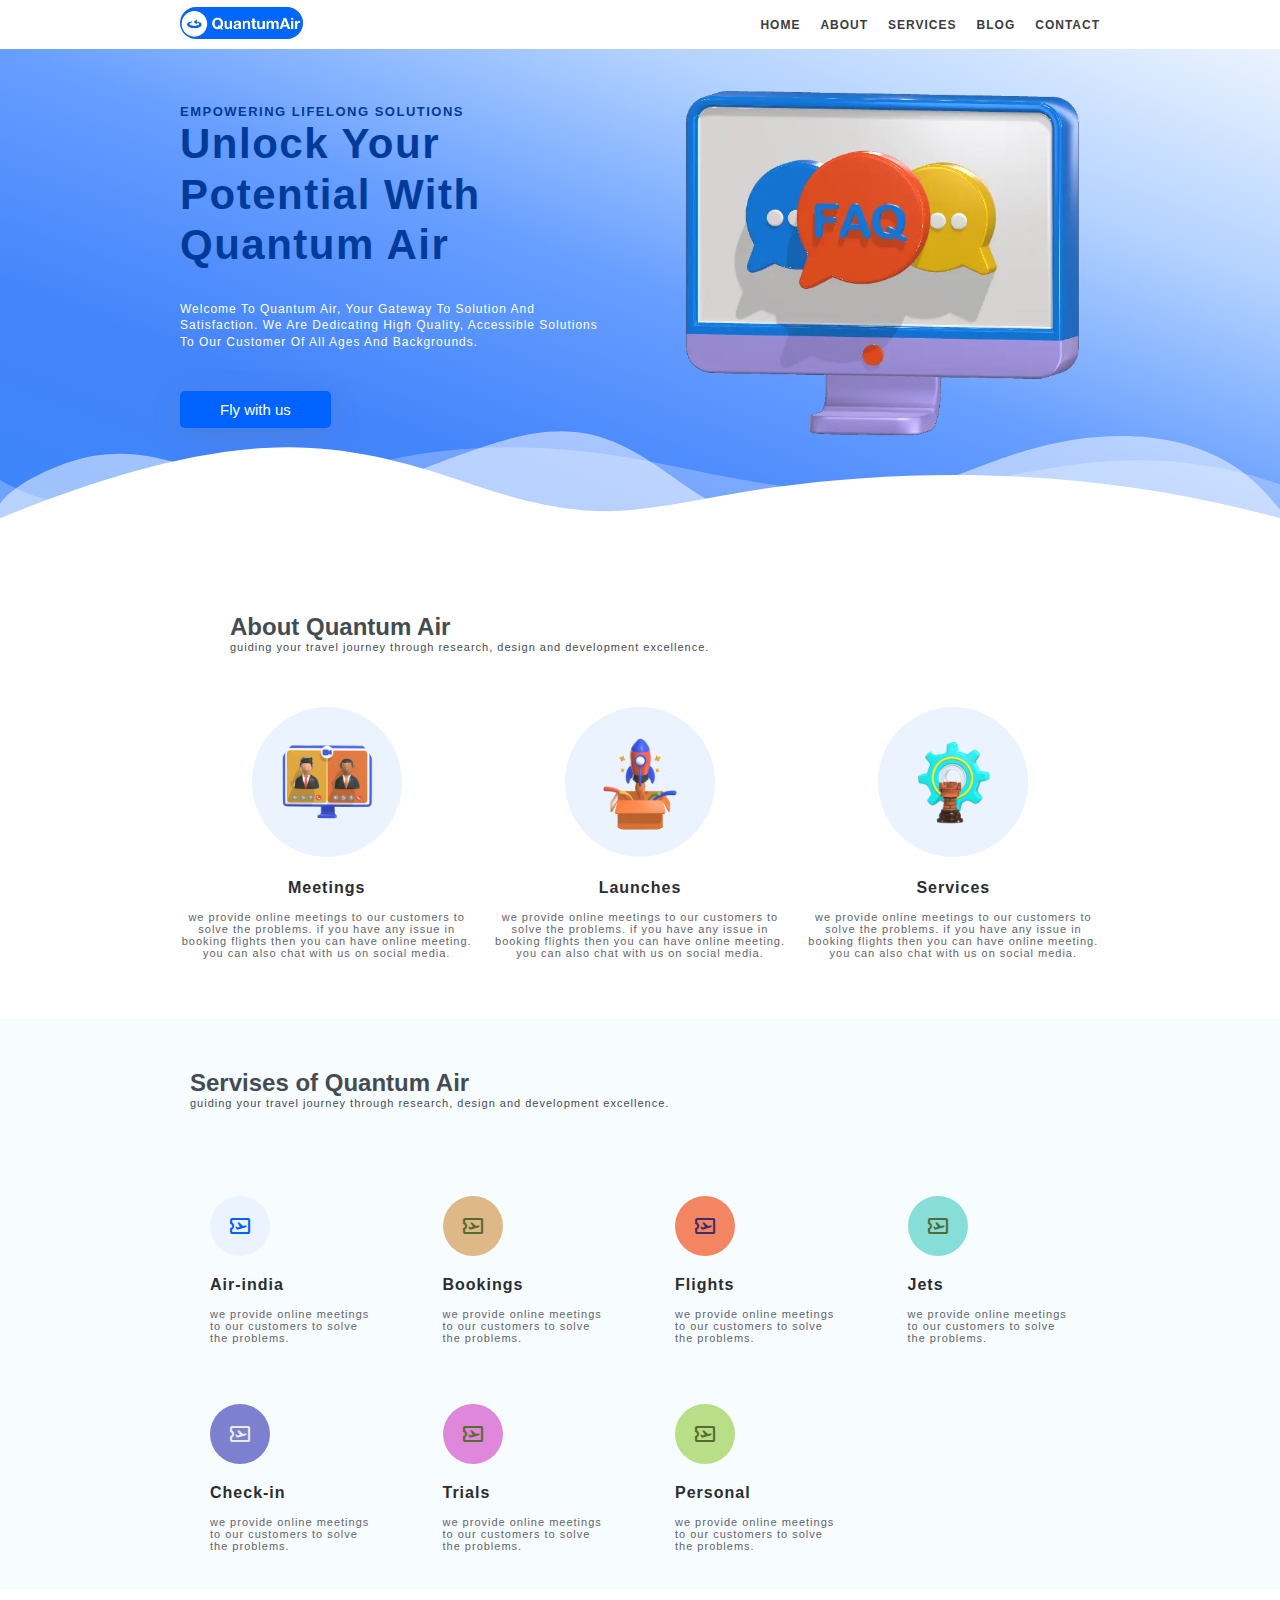
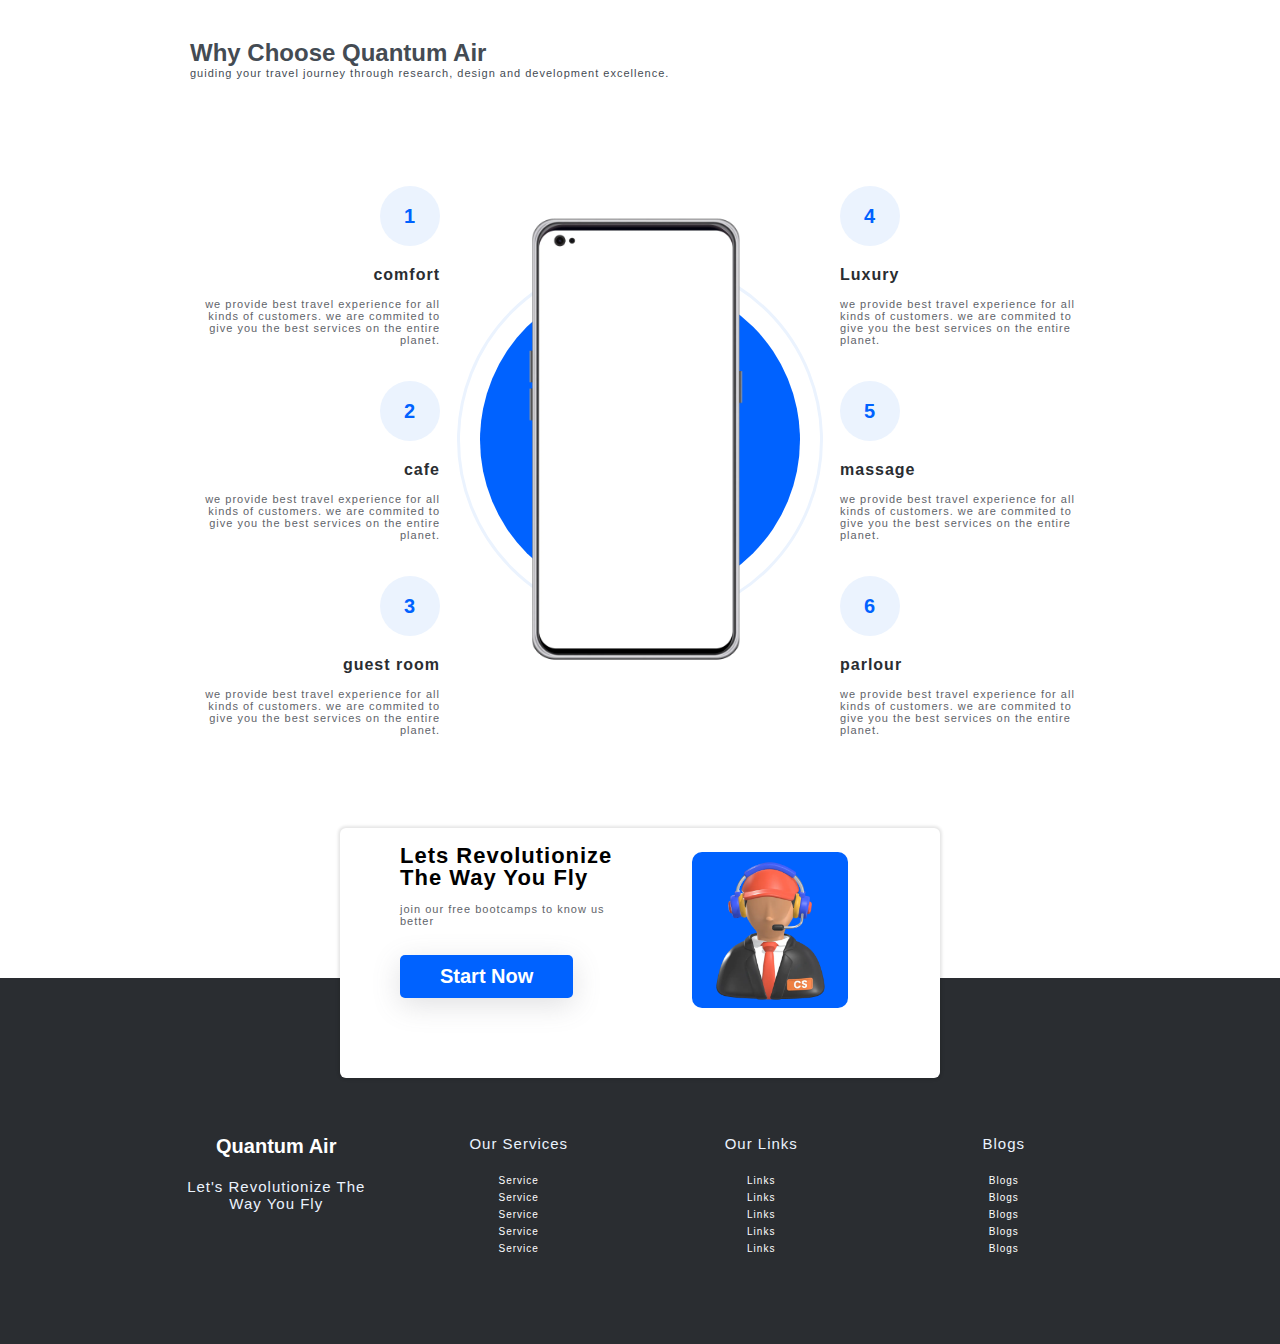
<file: index.html>
<!DOCTYPE html>
<html lang="en">
<head>
    <meta charset="UTF-8">
    <meta name="viewport" content="width=device-width, initial-scale=1.0">

    <meta name="description" content="welcome to quantum air, your gateway to solution and satisfaction. we are dedicating high quality, accessible solutions to our customer of all ages and backgrounds.">

    <meta name="keywords" content="quantum air, air india, go air">

    <meta name="robots" content="index, follow">
    
    <title>quantum air</title>
    <link rel="stylesheet" href="https://fonts.googleapis.com/css2?family=Material+Symbols+Outlined:opsz,wght,FILL,GRAD@24,400,0,0" />
    <link rel="stylesheet" href="style.css">
    <link rel="pages" href="services.html">
    
</head>
<body>

    <!-- nav section starts here -->
    
    <header class="section-nav">
        <div class="container">
            <div class="nav-brand">
                <a href="index.html">
                    <img src="IMAGES/logo blue.webp" alt="image logo" width="30%" height="auto">
                </a>
            </div>
            <div class="nav-list">

                <ul>
                   <li class="nav-item"><a href="index.html" class="nav-link">home</a></li>

                   <li class="nav-item"><a href="about.html" class="nav-link">about</a></li>

                   <li class="nav-item"><a href="services.html" class="nav-link">services</a></li>

                   <li class="nav-item"><a href="blog.html" class="nav-link">Blog</a></li>

                   <li class="nav-item"><a href="#section-contact--homepage" class="nav-link">Contact</a></li>
                </ul>
            </div>
        </div>
    </header>

        <!-- nav section ends here -->

            <!-- hero section starts here -->
    <main>

        <div class="section-hero">
            <div class="container grid grid-two--cols">
                <div class="section-hero--content">
                    <p class="hero-subheading">EMPOWERING LIFELONG SOLUTIONS</p>

                    <h1 class="hero-heading">Unlock your potential with quantum air</h1>

                    <p class="hero-para">welcome to quantum air, your gateway to solution and satisfaction. we are dedicating high quality, accessible solutions to our customer of all ages and backgrounds.</p>

                    <div class="hero-btn">
                        <a href="services.html" class="btn btn-white">Fly with us</a>
                    </div>
                </div>
                <div class="section-hero--image">

                    
                        <img src="IMAGES/FAQ Computer (1).webp" alt="dev working">
                    
                </div>
            </div>
            
        </div>
        <div class="custom-shape-divider-bottom-1699971601">
            <svg data-name="Layer 1" xmlns="http://www.w3.org/2000/svg" viewBox="0 0 1200 120" preserveAspectRatio="none">
                <path d="M0,0V46.29c47.79,22.2,103.59,32.17,158,28,70.36-5.37,136.33-33.31,206.8-37.5C438.64,32.43,512.34,53.67,583,72.05c69.27,18,138.3,24.88,209.4,13.08,36.15-6,69.85-17.84,104.45-29.34C989.49,25,1113-14.29,1200,52.47V0Z" opacity=".25" class="shape-fill"></path>
                <path d="M0,0V15.81C13,36.92,27.64,56.86,47.69,72.05,99.41,111.27,165,111,224.58,91.58c31.15-10.15,60.09-26.07,89.67-39.8,40.92-19,84.73-46,130.83-49.67,36.26-2.85,70.9,9.42,98.6,31.56,31.77,25.39,62.32,62,103.63,73,40.44,10.79,81.35-6.69,119.13-24.28s75.16-39,116.92-43.05c59.73-5.85,113.28,22.88,168.9,38.84,30.2,8.66,59,6.17,87.09-7.5,22.43-10.89,48-26.93,60.65-49.24V0Z" opacity=".5" class="shape-fill"></path>
                <path d="M0,0V5.63C149.93,59,314.09,71.32,475.83,42.57c43-7.64,84.23-20.12,127.61-26.46,59-8.63,112.48,12.24,165.56,35.4C827.93,77.22,886,95.24,951.2,90c86.53-7,172.46-45.71,248.8-84.81V0Z" class="shape-fill"></path>
            </svg>
        </div>
    </main>
        <!-- hero section ends here -->

    <!-- about section starts here -->
    
    <section class="section-about">
        <div class="container">
            <h2 class="section-common-heading">About Quantum Air</h2>
            <p class="section-common-subheading">guiding your travel journey through research, design and development excellence.
            </p>

        </div>
            

       <div class="container grid grid-three--cols">
          <div class="about-div">
              <div class="icon">
              <img src="IMAGES/Online Meeting.webp" alt="Online Meeting">
              </div>
              <h3 class="section-common-title">Meetings</h3>
             <p>we provide online meetings to our customers to solve the problems. if you have any issue in booking flights then you can have online meeting. you can also chat with us on social media.

              </p>
           </div>
          
           <div class="about-div">
            <div class="icon">
            <img src="IMAGES/Launching Product.webp" alt="Online Meeting">
            </div>
            <h3 class="section-common-title">Launches</h3>
           <p>we provide online meetings to our customers to solve the problems. if you have any issue in booking flights then you can have online meeting. you can also chat with us on social media.
            </p>
         </div>

         <div class="about-div">
            <div class="icon">
            <img src="IMAGES/Strategy.webp" alt="Online Meeting">
            </div>
            <h3 class="section-common-title">Services</h3>
           <p>we provide online meetings to our customers to solve the problems. if you have any issue in booking flights then you can have online meeting. you can also chat with us on social media.

            </p>
         </div>
       </div>

    </section>

    <!-- services section -->


    <section class="section-services">
        <div class="container">
            <h2 class="section-common-heading">Servises of Quantum Air</h2>

            <p class="section-common-subheading">guiding your travel journey through research, design and development excellence.
            </p>

        </div>

        <div class="container grid grid-four--cols">

            <div class="services-div">
                <div class="icon">
                    <span class="material-symbols-outlined">
                        airplane_ticket
                        </span>
                </div>
                <h3 class="section-common-title">Air-india</h3>
               <p>we provide online meetings to our customers to solve the problems. 
                </p>
             </div>

             <div class="services-div">
                <div class="icon">
                    <span class="material-symbols-outlined">
                        airplane_ticket
                        </span>
                </div>
                <h3 class="section-common-title">Bookings</h3>
               <p>we provide online meetings to our customers to solve the problems. 
                </p>
             </div>
             <div class="services-div">
                <div class="icon">
                    <span class="material-symbols-outlined">
                        airplane_ticket
                        </span>
                </div>
                <h3 class="section-common-title">Flights</h3>
               <p>we provide online meetings to our customers to solve the problems. 
                </p>
             </div>
             <div class="services-div">
                <div class="icon">
                    <span class="material-symbols-outlined">
                        airplane_ticket
                        </span>
                </div>
                <h3 class="section-common-title">Jets</h3>
               <p>we provide online meetings to our customers to solve the problems. 
                </p>
             </div>
             <div class="services-div">
                <div class="icon">
                    <span class="material-symbols-outlined">
                        airplane_ticket
                        </span>
                </div>
                <h3 class="section-common-title">Check-in</h3>
               <p>we provide online meetings to our customers to solve the problems. 
                </p>
             </div>
             <div class="services-div">
                <div class="icon">
                    <span class="material-symbols-outlined">
                        airplane_ticket
                        </span>
                </div>
                <h3 class="section-common-title">Trials</h3>
               <p>we provide online meetings to our customers to solve the problems. 
                </p>
             </div>
             <div class="services-div">
                <div class="icon">
                    <span class="material-symbols-outlined">
                        airplane_ticket
                        </span>
                </div>
                <h3 class="section-common-title">Personal</h3>
               <p>we provide online meetings to our customers to solve the problems. 
                </p>
             </div>
    
    
        </div>


<!-- why choose section -->


    </section>
    <section class="section-why--choose">
        <div class="container">
            <h2 class="section-common-heading">Why Choose Quantum Air</h2>
            <p class="section-common-subheading">guiding your travel journey through research, design and development excellence.
            </p>
            
        </div>

        <div class="container grid grid-three--cols">

            <!--right side of section  -->

            <div class="choose-left--div">
                <div class="why-choose--div">
                    <p class="common-number">1</p>
                    <h3 class="section-common-title">comfort
                    </h3>
                    <p> we provide best travel experience for all kinds of customers. we are commited to give you the best services on the entire planet.</p>
                </div>

                <div class="why-choose--div">
                    <p class="common-number">2</p>
                    <h3 class="section-common-title">cafe
                    </h3>
                    <p> we provide best travel experience for all kinds of customers. we are commited to give you the best services on the entire planet.</p>
                </div>
                <div class="why-choose--div">
                    <p class="common-number">3</p>
                    <h3 class="section-common-title">guest room
                    </h3>
                    <p> we provide best travel experience for all kinds of customers. we are commited to give you the best services on the entire planet.</p>
                </div>
            </div>
            <!-- center part of section -->
            <div class="choose-center--div">
                <figure>
                    <img src="IMAGES/m.webp" alt="mobile image">
                </figure>
            </div>


            <!-- right side of  section-->
            <div class="choose-right--div">
                <div class="why-choose--div">
                    <p class="common-number">4</p>
                    <h3 class="section-common-title">Luxury
                    </h3>
                    <p> we provide best travel experience for all kinds of customers. we are commited to give you the best services on the entire planet.</p>
                </div>

                <div class="why-choose--div">
                    <p class="common-number">5</p>
                    <h3 class="section-common-title">massage
                    </h3>
                    <p> we provide best travel experience for all kinds of customers. we are commited to give you the best services on the entire planet.</p>
                </div>
                <div class="why-choose--div">
                    <p class="common-number">6</p>
                    <h3 class="section-common-title">parlour
                    </h3>
                    <p> we provide best travel experience for all kinds of customers. we are commited to give you the best services on the entire planet.</p>
                </div>
            </div>
        </div>
    </section>

     <!-- end of why choose section  -->
     <!-- start of contact home page -->


     <section class="section-contact--homepage" id="section-contact--homepage">

        <div class="container grid grid-two--cols">
            <div class="contact-text">
                <h4 class="contact-heading">Lets revolutionize the way you fly

                </h4>

                <p>join our free bootcamps to know us better</p>
                <div class="btn">
                    <a href="contact.html">start now</a>
                </div>
            </div>

            <div class="contact-image">
                <img src="IMAGES/Customer Service.webp" alt="caller">
            </div>
        </div>
     </section>

      <!-- footer section start  -->

     <footer>
        <div class="container grid grid-four--cols">
            <div class="footer-1--div">
                <h5 class="footer-heading">Quantum Air</h5>
                <p>let's revolutionize the way you fly</p>
            </div>

            <div class="footer-2--div">
                <p>our services</p>

                <ul>
                    <li>service</li>
                    <li>service</li>
                    <li>service</li>
                    <li>service</li>
                    <li>service</li>
                </ul>

            </div>

            <div class="footer-3--div">
                <p>our links</p>

                <ul>
                    <li>links</li>
                    <li>links</li>
                    <li>links</li>
                    <li>links</li>
                    <li>links</li>
                </ul>

            </div>

            <div class="footer-4--div">
                <p> blogs</p>

                <ul>
                    <li>blogs</li>
                    <li>blogs</li>
                    <li>blogs</li>
                    <li>blogs</li>
                    <li>blogs</li>
                </ul>

            </div>
        </div>
     </footer>
</body>
</html>
</file>
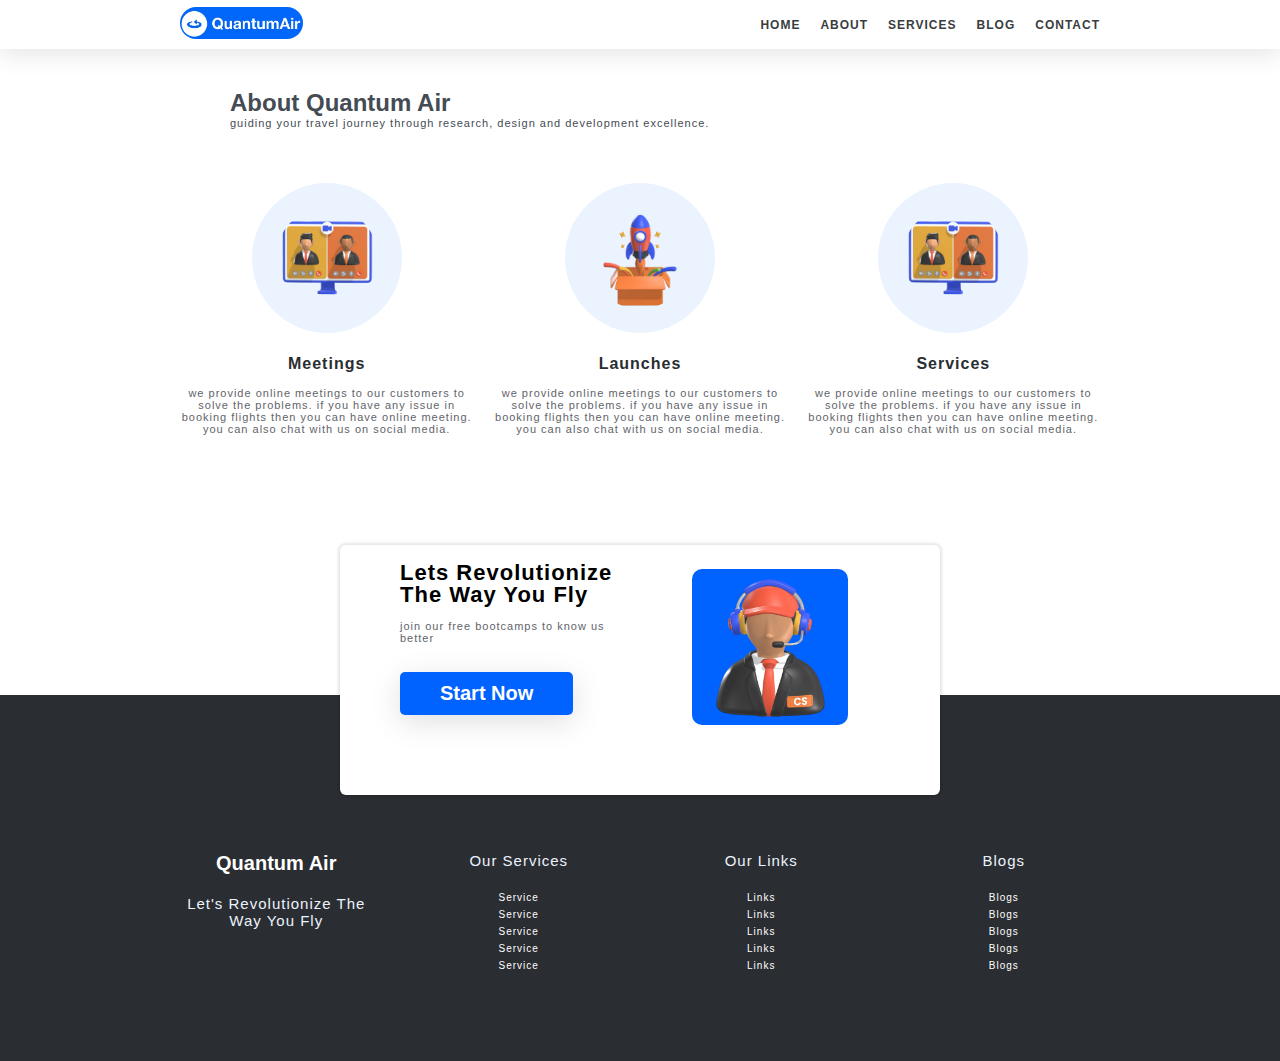
<file: about.html>
<!DOCTYPE html>
<html lang="en">
<head>
    <meta charset="UTF-8">
    <meta name="viewport" content="width=device-width, initial-scale=1.0">
    <title>about quantum air</title>
    <link rel="stylesheet" href="https://fonts.googleapis.com/css2?family=Material+Symbols+Outlined:opsz,wght,FILL,GRAD@24,400,0,0" />
    <link rel="stylesheet" href="style.css">
    
</head>
<body>

    <!-- nav section starts here -->
    
    <header class="section-nav">
        <div class="container">
            <div class="nav-brand">
                <a href="index.html">
                    <img src="IMAGES/logo blue.webp" alt="image logo" width="30%" height="auto">
                </a>
            </div>
            <div class="nav-list">

                <ul>
                   <li class="nav-item"><a href="index.html" class="nav-link">home</a></li>

                   <li class="nav-item"><a href="about.html" class="nav-link">about</a></li>

                   <li class="nav-item"><a href="services.html" class="nav-link">services</a></li>

                   <li class="nav-item"><a href="blog.html" class="nav-link">Blog</a></li>

                   <li class="nav-item"><a href="contact.html" class="nav-link">Contact</a></li>
                </ul>
            </div>
        </div>
    </header>

    <section class="section-about">
        <div class="container">
            <h2 class="section-common-heading">About Quantum Air</h2>
            <p class="section-common-subheading">guiding your travel journey through research, design and development excellence.
            </p>

        </div>
            

       <div class="container grid grid-three--cols">
          <div class="about-div">
              <div class="icon">
              <img src="IMAGES/Online Meeting.webp" alt="Online Meeting">
              </div>
              <h3 class="section-common-title">Meetings</h3>
             <p>we provide online meetings to our customers to solve the problems. if you have any issue in booking flights then you can have online meeting. you can also chat with us on social media.

              </p>
           </div>
          
           <div class="about-div">
            <div class="icon">
            <img src="IMAGES/Launching Product.webp" alt="Online Meeting">
            </div>
            <h3 class="section-common-title">Launches</h3>
           <p>we provide online meetings to our customers to solve the problems. if you have any issue in booking flights then you can have online meeting. you can also chat with us on social media.
            </p>
         </div>

         <div class="about-div">
            <div class="icon">
            <img src="IMAGES/Online Meeting.webp" alt="Online Meeting">
            </div>
            <h3 class="section-common-title">Services</h3>
           <p>we provide online meetings to our customers to solve the problems. if you have any issue in booking flights then you can have online meeting. you can also chat with us on social media.

            </p>
         </div>
       </div>

    </section>

    <section class="section-contact--homepage">

        <div class="container grid grid-two--cols">
            <div class="contact-text">
                <h4 class="contact-heading">Lets revolutionize the way you fly

                </h4>

                <p>join our free bootcamps to know us better</p>
                <div class="btn">
                    <a href="contact.html">start now</a>
                </div>
            </div>

            <div class="contact-image">
                <img src="IMAGES/Customer Service.webp" alt="caller">
            </div>
        </div>
     </section>

    <footer>
        <div class="container grid grid-four--cols">
            <div class="footer-1--div">
                <h5 class="footer-heading">Quantum Air</h5>
                <p>let's revolutionize the way you fly</p>
            </div>

            <div class="footer-2--div">
                <p>our services</p>

                <ul>
                    <li>service</li>
                    <li>service</li>
                    <li>service</li>
                    <li>service</li>
                    <li>service</li>
                </ul>

            </div>

            <div class="footer-3--div">
                <p>our links</p>

                <ul>
                    <li>links</li>
                    <li>links</li>
                    <li>links</li>
                    <li>links</li>
                    <li>links</li>
                </ul>

            </div>

            <div class="footer-4--div">
                <p> blogs</p>

                <ul>
                    <li>blogs</li>
                    <li>blogs</li>
                    <li>blogs</li>
                    <li>blogs</li>
                    <li>blogs</li>
                </ul>

            </div>
        </div>
     </footer>
    
</body>
</html>
</file>
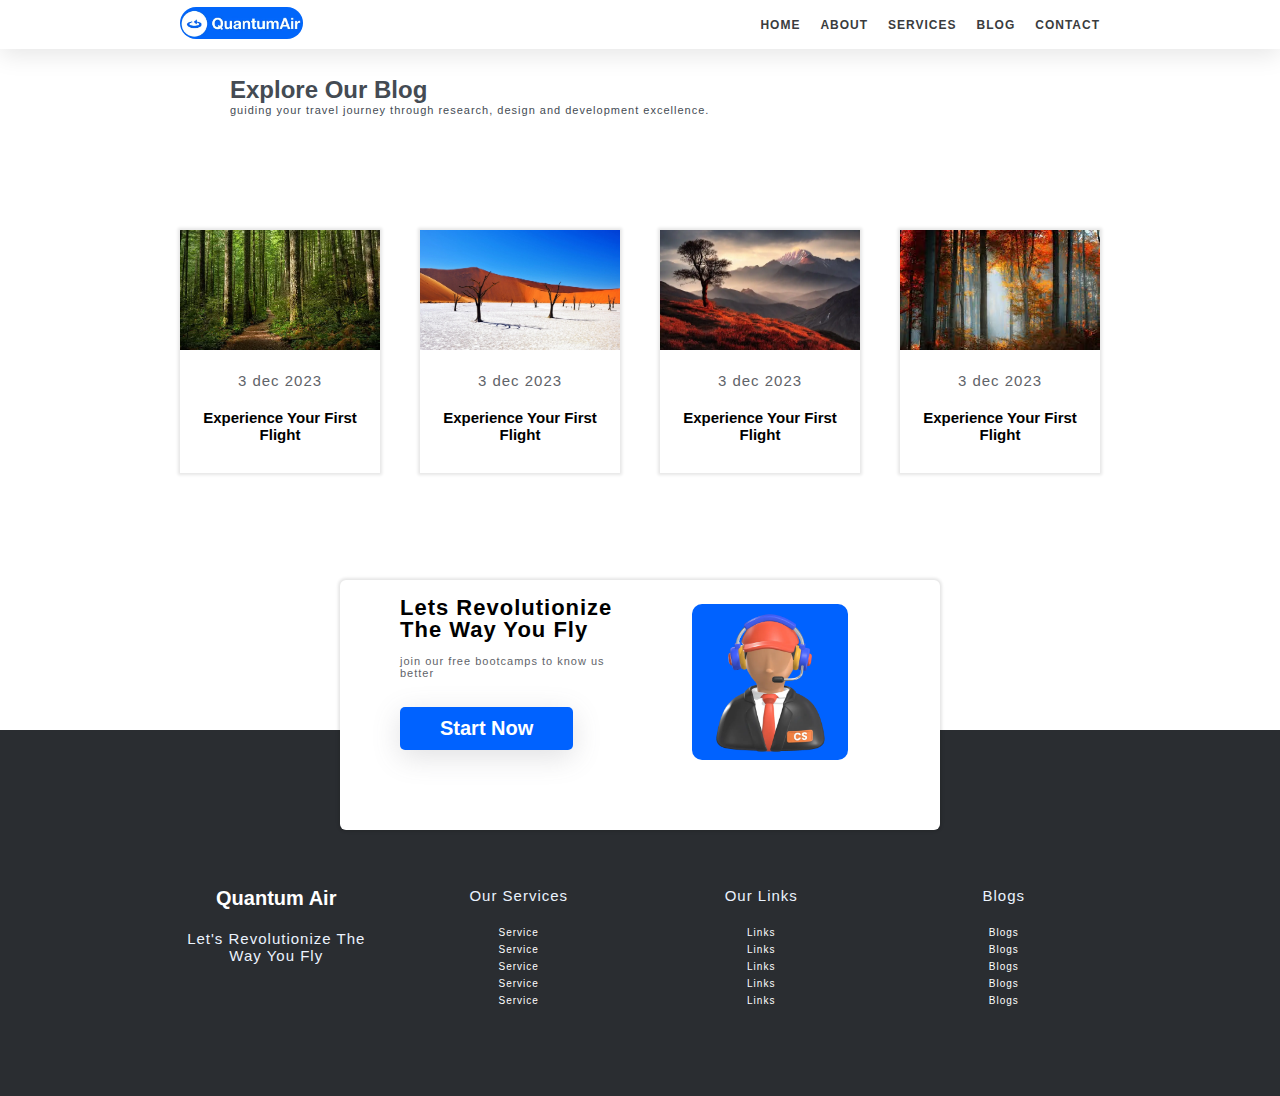
<file: blog.html>
<!DOCTYPE html>
<html lang="en">
<head>
    <meta charset="UTF-8">
    <meta name="viewport" content="width=device-width, initial-scale=1.0">
    <title>blog quantum air</title>
    <link rel="stylesheet" href="https://fonts.googleapis.com/css2?family=Material+Symbols+Outlined:opsz,wght,FILL,GRAD@24,400,0,0" />
    <link rel="stylesheet" href="style.css">
    
</head>
<body>

    <!-- nav section starts here -->
    
    <header class="section-nav">
        <div class="container">
            <div class="nav-brand">
                <a href="index.html">
                    <img src="IMAGES/logo blue.webp" alt="image logo" width="30%" height="auto">
                </a>
            </div>
            <div class="nav-list">

                <ul>
                   <li class="nav-item"><a href="index.html" class="nav-link">home</a></li>

                   <li class="nav-item"><a href="about.html" class="nav-link">about</a></li>

                   <li class="nav-item"><a href="services.html" class="nav-link">services</a></li>

                   <li class="nav-item"><a href="blog.html" class="nav-link">Blog</a></li>

                   <li class="nav-item"><a href="contact.html" class="nav-link">Contact</a></li>
                </ul>
            </div>
        </div>
    </header>

    <div class="blog-text container">
        <h2 class="section-common-heading">Explore Our Blog</h2>
        <p class="section-common-subheading">guiding your travel journey through research, design and development excellence.
        </p>
        
    </div>

    <div class="container grid grid-four--blog">

        <div class="section-blog">
            <figure>
                <img src="IMAGES/b.webp" alt="nature">
            </figure>

            <p>3 dec 2023</p>

            <div class="para-blog">
                experience your first flight
            </div>
        </div>

        <div class="section-blog">
            <figure>
                <img src="IMAGES/a.webp" alt="">
            </figure>

            <p>3 dec 2023</p>

            <div class="para-blog">
                experience your first flight
            </div>
        </div>

        <div class="section-blog">
            <figure>
                <img src="IMAGES/c.webp" alt="">
            </figure>

            <p>3 dec 2023</p>
            <div class="para-blog">
                experience your first flight
            </div>
        </div>

        <div class="section-blog">
            <figure>
                <img src="IMAGES/d.webp" alt="">
            </figure>

            <p>3 dec 2023</p>
            
            <div class="para-blog">
                experience your first flight
            </div>
        </div>
    </div>

    <section class="section-contact--homepage">

        <div class="container grid grid-two--cols">
            <div class="contact-text">
                <h4 class="contact-heading">Lets revolutionize the way you fly

                </h4>

                <p>join our free bootcamps to know us better</p>
                <div class="btn">
                    <a href="contact.html">start now</a>
                </div>
            </div>

            <div class="contact-image">
                <img src="IMAGES/Customer Service.webp" alt="caller">
            </div>
        </div>
     </section>
    <footer>
        <div class="container grid grid-four--cols">
            <div class="footer-1--div">
                <h5 class="footer-heading">Quantum Air</h5>
                <p>let's revolutionize the way you fly</p>
            </div>

            <div class="footer-2--div">
                <p>our services</p>

                <ul>
                    <li>service</li>
                    <li>service</li>
                    <li>service</li>
                    <li>service</li>
                    <li>service</li>
                </ul>

            </div>

            <div class="footer-3--div">
                <p>our links</p>

                <ul>
                    <li>links</li>
                    <li>links</li>
                    <li>links</li>
                    <li>links</li>
                    <li>links</li>
                </ul>

            </div>

            <div class="footer-4--div">
                <p> blogs</p>

                <ul>
                    <li>blogs</li>
                    <li>blogs</li>
                    <li>blogs</li>
                    <li>blogs</li>
                    <li>blogs</li>
                </ul>

            </div>
        </div>
     </footer>
    
</body>
</html>
</file>
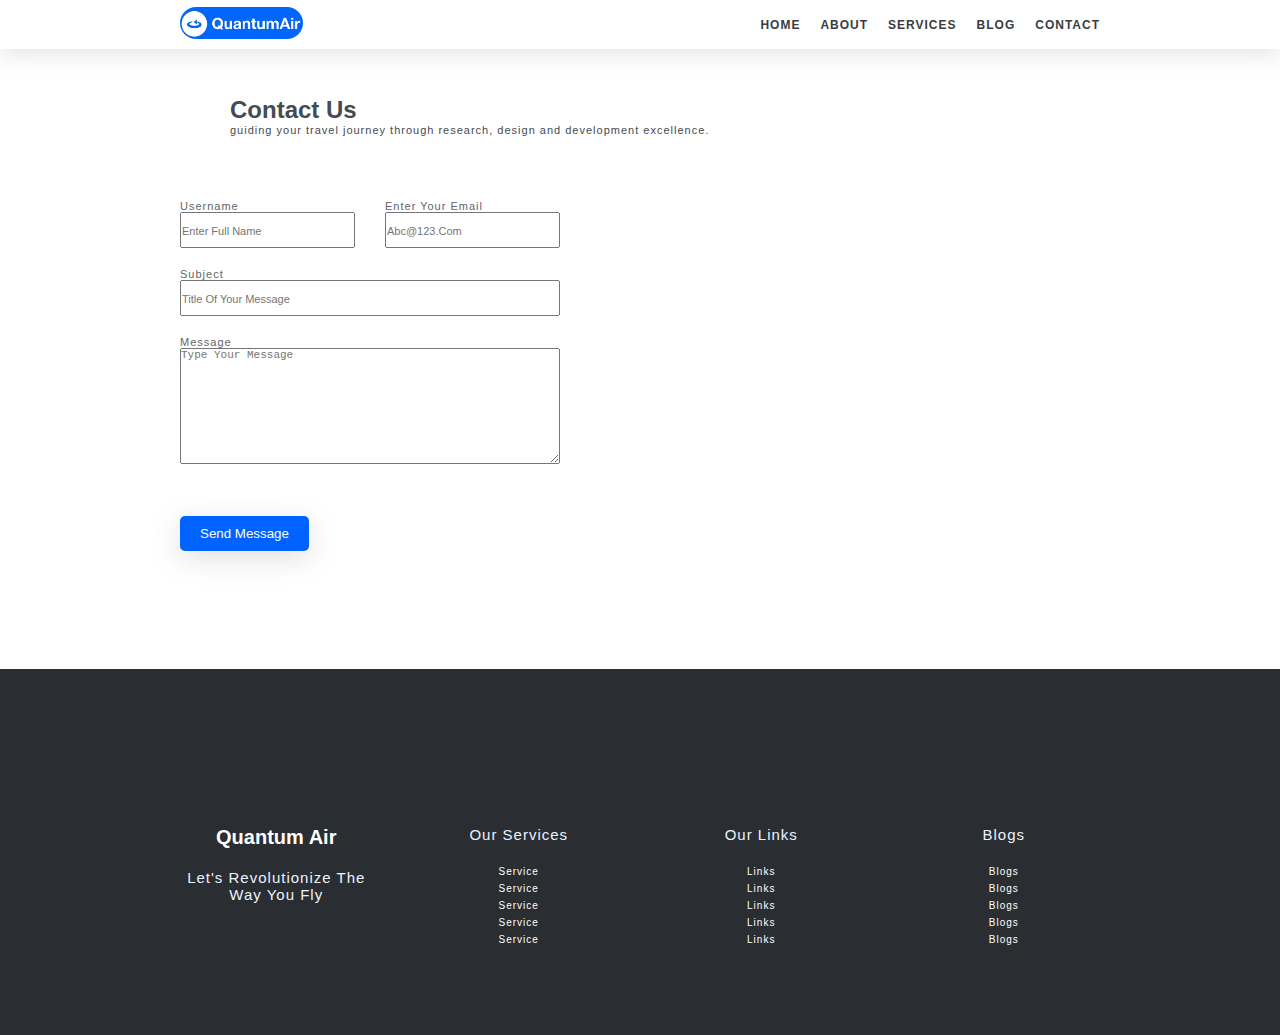
<file: contact.html>
<!DOCTYPE html>
<html lang="en">
<head>
    <meta charset="UTF-8">
    <meta name="viewport" content="width=device-width, initial-scale=1.0">
    <title>contact quantum air</title>
    <link rel="stylesheet" href="https://fonts.googleapis.com/css2?family=Material+Symbols+Outlined:opsz,wght,FILL,GRAD@24,400,0,0" />
    <link rel="stylesheet" href="style.css">
    
</head>
<body>

    <!-- nav section starts here -->
    
    <header class="section-nav">
        <div class="container">
            <div class="nav-brand">
                <a href="index.html">
                    <img src="IMAGES/logo blue.webp" alt="image logo" width="30%" height="auto">
                </a>
            </div>
            <div class="nav-list">

                <ul>
                   <li class="nav-item"><a href="index.html" class="nav-link">home</a></li>

                   <li class="nav-item"><a href="about.html" class="nav-link">about</a></li>

                   <li class="nav-item"><a href="services.html" class="nav-link">services</a></li>

                   <li class="nav-item"><a href="blog.html" class="nav-link">Blog</a></li>

                   <li class="nav-item"><a href="contact.html" class="nav-link">Contact</a></li>
                </ul>
            </div>
        </div>
    </header>


    <div class="contact-us">
       <div class="container">
        <h2 class="section-common-heading">Contact Us</h2>
        <p class="section-common-subheading">guiding your travel journey through research, design and development excellence.
        </p>
       </div>
    </div>

<div class="section-contact">
    <div class="container grid grid-two--cols">
        <div class="contact-content">
            <form action="https://formspree.io/f/xleyqryw" method="post">
                <div class="grid grid-two--cols">
                    <div>
                        <label for="username">username</label>
                        <input type="text" name="username" id="username" required autocomplete="off" placeholder="Enter Full Name">
                    </div>

                    <div>
                        <label for="email">enter your email</label>
                        <input type="email" name="email" id="email" autocomplete="off" placeholder="abc@123.com" required>
                    </div>
                </div>

                <div class="subject">
                    <label for="subject">subject</label>
                    <input type="text" name="subject" id="subject" autocomplete="off" placeholder="title of your message" required>
                </div>

                <div class="textarea">
                    <label for="message">message</label>
                    <textarea name="message" id="message" cols="30" rows="6"autocomplete="off" placeholder="type your message" required></textarea>
                </div>

                <button type="submit" class="btn btn-submit">
                    send message
                </button>
            </form>
        </div>
        
        <div class="g-map">
            <iframe src="https://www.google.com/maps/embed?pb=!1m18!1m12!1m3!1d28574.483450346306!2d85.9867273129335!3d26.46183886659472!2m3!1f0!2f0!3f0!3m2!1i1024!2i768!4f13.1!3m3!1m2!1s0x39ec36abd732bb81%3A0x81cd7a860507a0d1!2sParjuar%2C%20Bihar!5e0!3m2!1sen!2sin!4v1701768580071!5m2!1sen!2sin" width="510" height="410" style="border:0;" allowfullscreen="" loading="lazy" referrerpolicy="no-referrer-when-downgrade"></iframe>
        </div>
    </div>
</div>



    <footer>
        <div class="container grid grid-four--cols">
            <div class="footer-1--div">
                <h5 class="footer-heading">Quantum Air</h5>
                <p>let's revolutionize the way you fly</p>
            </div>

            <div class="footer-2--div">
                <p>our services</p>

                <ul>
                    <li>service</li>
                    <li>service</li>
                    <li>service</li>
                    <li>service</li>
                    <li>service</li>
                </ul>

            </div>

            <div class="footer-3--div">
                <p>our links</p>

                <ul>
                    <li>links</li>
                    <li>links</li>
                    <li>links</li>
                    <li>links</li>
                    <li>links</li>
                </ul>

            </div>

            <div class="footer-4--div">
                <p> blogs</p>

                <ul>
                    <li>blogs</li>
                    <li>blogs</li>
                    <li>blogs</li>
                    <li>blogs</li>
                    <li>blogs</li>
                </ul>

            </div>
        </div>
     </footer>
    
</body>
</html>
</file>
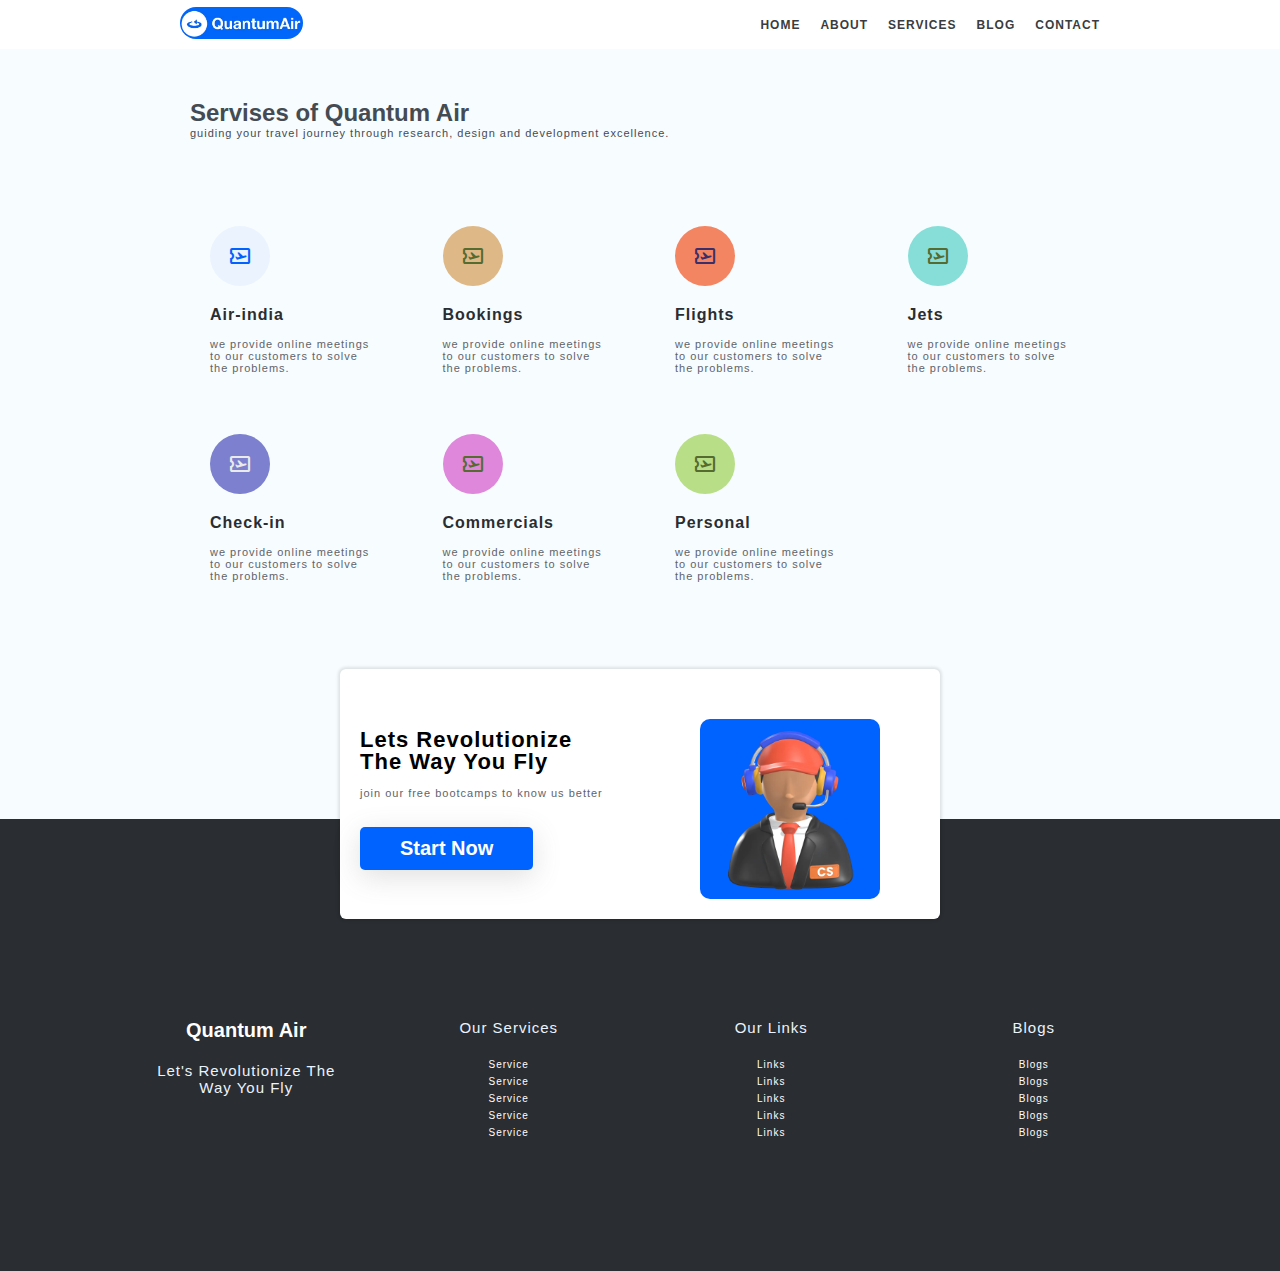
<file: services.html>
<!DOCTYPE html>
<html lang="en">
<head>
    <meta charset="UTF-8">
    <meta name="viewport" content="width=device-width, initial-scale=1.0">
    <title>services quantum air</title>
    <link rel="stylesheet" href="https://fonts.googleapis.com/css2?family=Material+Symbols+Outlined:opsz,wght,FILL,GRAD@24,400,0,0" />
    <link rel="stylesheet" href="style.css">
    
</head>
<body>

    <!-- nav section starts here -->
    
    <header class="section-nav">
        <div class="container">
            <div class="nav-brand">
                <a href="index.html">
                    <img src=" IMAGES/logo blue.webp" alt="image logo" width="30%" height="auto">
                </a>
            </div>
            <div class="nav-list">

                <ul>
                   <li class="nav-item"><a href="index.html" class="nav-link">home</a></li>

                   <li class="nav-item"><a href="about.html" class="nav-link">about</a></li>

                   <li class="nav-item"><a href="services.html" class="nav-link">services</a></li>

                   <li class="nav-item"><a href="blog.html" class="nav-link">Blog</a></li>

                   <li class="nav-item"><a href="contact.html" class="nav-link">Contact</a></li>
                </ul>
            </div>
        </div>
    </header>

    <section class="section-services">
        <div class="container">
            <h2 class="section-common-heading">Servises of Quantum Air</h2>

            <p class="section-common-subheading">guiding your travel journey through research, design and development excellence.
            </p>

        </div>

        <div class="container grid grid-four--cols">

            <div class="services-div">
                <div class="icon">
                    <span class="material-symbols-outlined">
                        airplane_ticket
                        </span>
                </div>
                <h3 class="section-common-title">Air-india</h3>
               <p>we provide online meetings to our customers to solve the problems. 
                </p>
             </div>

             <div class="services-div">
                <div class="icon">
                    <span class="material-symbols-outlined">
                        airplane_ticket
                        </span>
                </div>
                <h3 class="section-common-title">Bookings</h3>
               <p>we provide online meetings to our customers to solve the problems. 
                </p>
             </div>
             <div class="services-div">
                <div class="icon">
                    <span class="material-symbols-outlined">
                        airplane_ticket
                        </span>
                </div>
                <h3 class="section-common-title">Flights</h3>
               <p>we provide online meetings to our customers to solve the problems. 
                </p>
             </div>
             <div class="services-div">
                <div class="icon">
                    <span class="material-symbols-outlined">
                        airplane_ticket
                        </span>
                </div>
                <h3 class="section-common-title">Jets</h3>
               <p>we provide online meetings to our customers to solve the problems. 
                </p>
             </div>
             <div class="services-div">
                <div class="icon">
                    <span class="material-symbols-outlined">
                        airplane_ticket
                        </span>
                </div>
                <h3 class="section-common-title">Check-in</h3>
               <p>we provide online meetings to our customers to solve the problems. 
                </p>
             </div>
             <div class="services-div">
                <div class="icon">
                    <span class="material-symbols-outlined">
                        airplane_ticket
                        </span>
                </div>
                <h3 class="section-common-title">Commercials</h3>
               <p>we provide online meetings to our customers to solve the problems. 
                </p>
             </div>
             <div class="services-div">
                <div class="icon">
                    <span class="material-symbols-outlined">
                        airplane_ticket
                        </span>
                </div>
                <h3 class="section-common-title">Personal</h3>
               <p>we provide online meetings to our customers to solve the problems. 
                </p>
             </div>
    
    
        </div>


        <section class="section-contact--homepage">

            <div class="container grid grid-two--cols">
                <div class="contact-text">
                    <h4 class="contact-heading">Lets revolutionize the way you fly
    
                    </h4>
    
                    <p>join our free bootcamps to know us better</p>
                    <div class="btn">
                        <a href="contact.html">start now</a>
                    </div>
                </div>
    
                <div class="contact-image">
                    <img src="IMAGES/Customer Service.webp" alt="caller">
                </div>
            </div>
         </section>


    <footer>
        <div class="container grid grid-four--cols">
            <div class="footer-1--div">
                <h5 class="footer-heading">Quantum Air</h5>
                <p>let's revolutionize the way you fly</p>
            </div>

            <div class="footer-2--div">
                <p>our services</p>

                <ul>
                    <li>service</li>
                    <li>service</li>
                    <li>service</li>
                    <li>service</li>
                    <li>service</li>
                </ul>

            </div>

            <div class="footer-3--div">
                <p>our links</p>

                <ul>
                    <li>links</li>
                    <li>links</li>
                    <li>links</li>
                    <li>links</li>
                    <li>links</li>
                </ul>

            </div>

            <div class="footer-4--div">
                <p> blogs</p>

                <ul>
                    <li>blogs</li>
                    <li>blogs</li>
                    <li>blogs</li>
                    <li>blogs</li>
                    <li>blogs</li>
                </ul>

            </div>
        </div>
     </footer>
    
</body>
</html>
</file>
<file: style.css>
*{
    margin: 0rem;
    padding: 0rem;
    box-sizing: border-box;
    
}

    

/* start of nav section */

html{

     font-size: 62.5%;
     font-family: sans-serif;
     font-weight: 550;
     scroll-behavior: smooth;
}


a{
    text-decoration: none;
    font-size: 1.5rem;
    font-weight: 100;
}

.container{

    max-width: 100rem;
    margin: 0rem auto;
    padding: .7rem 4rem;

}

.section-nav {
    width: 100%;
    box-shadow: 0px 6px 24px 0px rgba(0, 0, 0, 0.10);

}

.section-nav .container{

    display: flex;
    justify-content: space-between;
    align-items: center;
}

.section-nav .nav-list ul{
    display: flex;
    gap: 2rem;
    list-style: none;
    text-transform: uppercase;

    & li a  {

        display: inline-block;
        text-decoration: none;
    font-size: 1.2rem;
    font-weight: 600;
    letter-spacing: 0.1rem;
    color: rgb(58, 60, 62);
    position: relative;

    
}


& li a::after{
    content: '';
    position: absolute;
    border-bottom: .3rem solid blue;
    top: 1.4rem;
    left: 0;

    width: 0%;
    transition: all .2s linear;

    }

    & li a:hover::after{
        width: 100%;
    }
}

.nav-list ul li a:hover{
    color: blue;
}


    
.nav-brand img{
    border-radius: 7rem;
}

/* end of nav section */

/* start of main section */

main {
    background-image: linear-gradient(to top right,   #3d86fa,#4484fb,#679eff,#b3d2ff,#ebf3fe);
    position: relative;

}

 .grid{
    display: grid;
}

.section-hero .grid-two--cols{
    grid-template-columns: repeat(2, 1fr);
    padding: 3rem 4rem 7rem 4rem;
    margin-bottom: 5rem;
}

.grid-two--cols{
    grid-template-columns: repeat(2, 1fr);
}
.btn{
    display: inline-block;
    padding: 1rem 4rem;
    background-color: #0062ff;
    color: white;
    border-radius: .5rem;
    box-shadow: rgba(100, 100, 111, 0.2) 0px 7px 29px 0px;
}

.btn:hover{
    background-color:#003b99 ;
    cursor: pointer;
}

.section-hero--image img{
    width: 100%;
    height: auto;
}

.section-hero .grid{
    align-items: center;
    gap: 6rem;

    & .hero-subheading{
        letter-spacing: 0.15rem;
        font-size: 1.3rem;
        color: #003b99;
        font-weight: 700;

    }

    & .hero-heading{
        letter-spacing: 0.15rem;
        font-size: 4.2rem;
        text-transform: capitalize;
        color: #003b99;
        font-weight: 900;
        line-height: 1.2;


    }

    & .hero-para{
        color: white;
        font-weight: 500;
        font-size: 1.2rem;
        margin: 3rem 0rem 4rem 0rem;
        text-transform: capitalize;
        line-height: 1.4;
        

    }
    
}
.custom-shape-divider-bottom-1699971601 {
    position: absolute;
    bottom: 0;
    left: 0;
    width: 100%;
    overflow: hidden;
    line-height: 0;
    transform: rotate(180deg);
}

.custom-shape-divider-bottom-1699971601 svg {
    position: relative;
    display: block;
    width: calc(100% + 1.3px);
    height: 100px;
}

.custom-shape-divider-bottom-1699971601 .shape-fill {
    fill: #FFFFFF;
}

/* end hero section */


/* start about section */

/* reusable */
p, label{
    color: #5f646a;
    font-size: 1.1rem;
    font-weight: 400;
    letter-spacing: .1rem;
}

.section-common-heading{
    font-size: 2.4rem;
    font-weight: 700;
    color: #444b53;
    padding-left: 5rem;
}

.section-common-subheading{
    color: #444b53;
    letter-spacing: .1rem;
    font-size: 1.1rem;
    padding-left: 5rem;

}


.section-common-title{

    font-size: 1.6rem;
    margin: 2rem 0 1.4rem 0;
    color: #2a2d31;
    letter-spacing: .1rem;


}



.section-about img{
    padding: 2.4rem;
    background-color: #ebf3fe;
    width: 15rem;
    height: auto;
    border-radius: 50%;
    margin-top: 4rem;
}

.material-symbols-outlined{

    padding: 1.8rem;
    font-size: 2.4rem;
    background-color: #ebf3fe;
    border-radius: 50%;
    color: #0062ff;
}




 
/* end reusable code */

.grid-three--cols{
    grid-template-columns: repeat(3, 1fr);
    gap: 2rem;

}

.section-about .about-div{
    text-align: center;
}

.section-about img{
    transition: all .3s linear;
}

.section-about img:hover{

    rotate: 360deg;
    background-image: linear-gradient(to right, #0576e6, #021b79);
}

/* start services section */

.section-services{
    background-color: #f7fcff;
}
.grid-four--cols{
    grid-template-columns: repeat(4, 1fr);
    column-gap: 1rem;
}


.section-services .services-div:hover{

    box-shadow: rgba(0, 0, 0, 0.10) 0 0 .5rem .5rem;

}

.section-services .services-div{

    padding: 3rem;
}

.services-div:nth-child(2) .icon .material-symbols-outlined{
    background-color: burlywood;
    color: darkolivegreen;
}

.services-div:nth-child(3) .icon .material-symbols-outlined{
    background-color: rgb(244, 133, 99);
    color: rgb(57, 47, 107);
}
.services-div:nth-child(4) .icon .material-symbols-outlined{
    background-color: rgb(135, 222, 216);
    color: darkolivegreen;
}
.services-div:nth-child(5) .icon .material-symbols-outlined{
    background-color: rgb(124, 128, 206);
    color: rgb(234, 235, 232);
}
.services-div:nth-child(6) .icon .material-symbols-outlined{
    background-color: rgb(222, 135, 219);
    color: darkolivegreen;
}
.services-div:nth-child(7) .icon .material-symbols-outlined{
    background-color: rgb(184, 222, 135);
    color: darkolivegreen;
}

/* why choose section */

.common-number{
    height: 6rem;
    aspect-ratio: 1;
    display: flex;
    justify-content: center;
    align-items: center;
    
    background-color: #ebf3fe;
    font-size: 2rem;
    font-weight: 700;
    color: #0062ff;
    border-radius: 50%;
}

.choose-left--div .why-choose--div{
   display: flex;
   flex-direction: column;
   justify-content: start;
   align-items: end;
   text-align: right;
}

.choose-right--div .why-choose--div{
    text-align: left;
}

.choose-center--div img{
    width: 100%;
    height: auto;
    
}

.section-why--choose .grid{
    gap: 7rem;
}

.section-why--choose .container:nth-child(1) {
    margin-bottom: 5rem;
}

.why-choose--div{
    margin-bottom: 3.5rem;

}

.choose-center--div figure{
    position: relative;

    display: flex;
    justify-content: center;
    align-items: center;
}


.choose-center--div figure::before{
    content: '';
    position: absolute;
    top: 50%;
    left: 50%;
    background-color: #0062ff;
    height: 32rem;
    width: 32rem;
    border-radius: 50%;
    transform: translate(-50%, -50%);
    z-index: -1;
    animation: cir 5s linear infinite;
}

@keyframes cir{
    0%{
        background-color: #003b99;
    }
    25%{
        background-color: #3d86fa;
    }
    50%{
        background-color: #b3d2ff;
    }
    75%{
        background-color: #b3d2ff;
    }
    100%{
        background-color: #3d86fa;
    }
}

.choose-center--div figure::after{
    content: '';
    position: absolute;
    top: 50%;
    left: 50%;
    background-color: transparent;
    height: 36rem;
    width: 36rem;
    border-radius: 50%;
    transform: translate(-50%, -50%);
    z-index: -2;
    border: .3rem solid #ebf3fe;
}

/* end of why choose section */

 /* start of contact home page  */

.section-contact--homepage{
    width: 60rem;
    height: 25rem;
    box-shadow: rgba(0, 0, 0, 0.10) 0rem 0rem 0.3rem .2rem;
    margin: 0rem auto;
    border-radius: .6rem;
    background-color: white;
    position: relative;
    margin-bottom: -10rem;
}

.section-contact--homepage .grid{
    grid-template-columns: repeat(2, 1fr);
}

.section-contact--homepage img{
    width: 60%;
    height: auto;
    background-color:#0062ff;
    border-radius: 1rem;
}
.contact-heading{
    font-size: 2.2rem;
    font-weight: 800;
    margin-bottom: 1.4rem;
    line-height: 1;
    letter-spacing: .1rem;
    text-transform: capitalize;
}

.contact-text .btn{
    margin-top: 2.8rem;
}
.contact-text a{
    color: white;
    text-transform: capitalize;
    font-weight: 700;
    font-size: 2rem;

}

.contact-text{
    padding: 1rem 2rem;
}

.contact-image{
    display: flex;
    justify-content: center;
    align-items: end;
    
}
.section-contact--homepage .container{
    margin: 5rem 0rem;
}

.section-services .container:first-child,
.section-why--choose .container:first-child{

    padding: 5rem 0 5rem 0;
}

.section-about .container:nth-child(2){
    padding-bottom: 6rem;
}

.section-about .container:first-child{
    padding-top: 4rem;
}
/* footer section start */

footer{
    color: white;
    background-color: #2a2d31;
    padding: 15rem 0 8rem 0;
    text-align: center;

    & h5{
        font-size: 2rem;
        padding-bottom: 2rem;
    }

    & li{
        padding: .3rem;
        list-style: none;
        letter-spacing: .1rem;
        font-weight: 400;
        text-transform: capitalize;
    }

    & .container{
        gap: 5rem;
    }
}

footer p{
    color: #ebf3fe;
    font-size: 1.5rem;
    padding-bottom: 2rem;
    text-transform: capitalize;

}

/* blog section */

.section-blog img{
    width: 100%;
    height: 12rem;

}

.grid-four--blog{
    grid-template-columns: repeat(4, 1fr);
    margin: 10rem auto;
    gap: 4rem;
}

.blog-text{
    margin: 2rem auto;

}

.para-blog{
    font-size: 1.5rem;
    font-weight: 600;
    padding: 0 2rem 3rem 2rem;
    text-wrap: wrap;
    text-transform: capitalize;
    text-align: center;
}

.section-blog{
    box-shadow: rgba(0, 0, 0, 0.10) 0rem 0rem 0.3rem .2rem;
    transition: all .3s linear;

    & p{
        padding: 2rem 3rem;
        text-align: center;
        font-size: 1.5rem;
    }

    &:hover{
        scale: 1.1;
    }
}


/* section contact */

label{
    display: block;
    text-transform: capitalize;
}

input, textarea{
    width: 100%;
    margin-bottom: 2rem;
    font-size: 1.7rem;
    text-transform: capitalize;
}

input{
    height: 3.6rem;
}

::placeholder{
    font-size: 1.1rem;

}

.btn-submit{
    border: none;
    text-transform: capitalize;
    padding: 1rem 2rem;
    margin-top: 3rem;

}

.section-contact{
    margin: 5rem auto;

    & .grid{
        gap: 3rem;
    }
}

.contact-content{
    align-items: end;

}

.contact-us{
    margin-top: 4rem;
}

input:focus-visible,textarea:focus-visible{
    outline: .3rem solid #0576e6;
    border: transparent;
}

::-webkit-scrollbar{
    width: 1rem;
}

::-webkit-scrollbar-thumb{
    background-color: #0062ff;
    border-radius: 5rem;
}

/* media queries section */


@media (width <= 768px){
    html{
        font-size: 54%;
        
    }

    *{
        margin: 0;
        padding: 0;
    }

    .section-nav .container{
        display: flex;
        flex-direction: column;
        align-items: center;
        justify-content: center;
        height: 10rem;

        & .nav-brand a{
            display:flex ;
            align-items: center;
            justify-content: center;
            margin-bottom: 2rem;
        }

        & img{
            width: 40%;
        }

        & .nav-list a{
            font-size: 1.8rem;
        }
    }


    .custom-shape-divider-bottom-1699971601 svg {
        height: 60px;
    }


    .section-hero{
        padding: 2rem 0;



        & .section-hero--image{
            order: 1;
            padding: 0 4rem;
            display: flex;
            justify-content: center;

            & img{
                width: 35rem;
                height: auto;
            }
            
        }

        & .section-hero--content{
            order: 2;
            /* padding-left: 1rem; */
            & .hero-heading{
                font-size: 4rem;
            }

            & .hero-para{
                padding-right: 2rem;
                font-size: 1.3rem;
                letter-spacing: .2rem;
            }

            & .hero-subheading{
                margin-bottom: 2rem;
                font-size: 1.5rem;
            }

            & .btn{
                font-size: 3rem;
                font-weight: 600;
                margin-bottom: 2rem;
            }

        }
    }

    .section-hero .grid-two--cols{
        grid-template-columns: 1fr;
        padding: 3rem 2rem;
    }

    .section-services .grid-four--cols{
        grid-template-columns: 1fr ;
        gap: 3rem;
    }

    .section-about .grid-three--cols{
        grid-template-columns: 1fr;

    }

    

/* footer .grid-four--cols{
    grid-template-columns: 1fr 1fr;

} */


.section-about {
    & .about-div {
        text-align: left;
    }


    & p{
        font-size: 1.8rem;
    }

    & h3{
        font-size: 3rem;
    }

    & img{
        width: 18rem;
    }
}

.section-services {
    & p{
        font-size: 1.8rem;

    }

    & h3{
        font-size: 3rem;
    }

    & .material-symbols-outlined{
        font-size: 4rem;
    }

    .services-div{
        padding-right: 0;
    }
}

.section-why--choose .grid{
    grid-template-columns: 1fr;
    padding: 0;
    gap: 0;

    & .choose-center--div{
        order: 1;

        & img{
            width: 50%;
        }
    }

    & .choose-left--div {
        order: 2;
        padding: 3rem 4rem 0rem;

        & .why-choose--div{
            text-align: left;
            display: flex;
          flex-direction: column;
          justify-content: end;
          align-items: start;

        }
    }

    & .choose-right--div{
        order: 3;
        padding: 3rem 4rem;

    }

    & .why-choose--div{
    
    & p{
        font-size: 1.8rem;
    }

    & h3{
        font-size: 3rem;
        text-transform: capitalize;
    }

    & .common-number{
        height: 8rem;
        aspect-ratio: 1;
        font-size: 4rem;
    }
   }
 }

.section-contact--homepage .grid{
    gap: 1rem;
    width: auto;
    height: 46rem;
    background-color: white;
    position: relative;
    z-index: 2;
    border-radius: 1rem;
    padding: 0;

    .contact-image {
        display: flex;
        justify-content: center;
        align-items: start;
    }

    .contact-text{
        display: flex;
        flex-direction: column;
        justify-content: start;

    }
}

.section-contact--homepage{
    width: 50%;
& .grid-two--cols{
    grid-template-columns: 1fr;
}
}
footer{
    position: relative;
    bottom: -20rem;
    display: flex;

    & .grid-four--cols{
        grid-template-columns: repeat(3, 1fr);
    }

    & :first-child{
        grid-column-start: 1;
        grid-column-end: 4;
    }
}
 .grid-four--blog{
    grid-template-columns: 1fr;

    & img{
        height: 30rem;
    }

    & p{
        font-size: 4rem;
    }

    & .para-blog{
        font-size: 2.5rem;
    }
}


.section-contact {
    

     & .grid{
    grid-template-columns: 1fr;


    & .g-map iframe{
        width: 40rem;
        height: 45rem;
    }

    & input, textarea{
        width: 100%;
        margin-bottom: 5rem;
    }

    & input{
        height: 6rem;
    }

    & textarea{
        height: 20rem;
    }

    & label{
        font-size: 3rem;
        margin-bottom:1.5rem ;
    }

    & ::placeholder{
        font-size: 1.6rem;
        padding-left: 2rem;
    }
}
}

.contact-us .container{
    padding-left: 0;
}

}

@media (width < 435px){
    html{
        font-size: 40%;
    }

    .section-nav .container{
        height: 12rem;
    }

    .section-hero .section-hero--content .hero-para{
        font-size: 1.7rem;
    }

    .section-services .container:first-child{
        padding: 3rem 3rem;
    }
}
</file>
